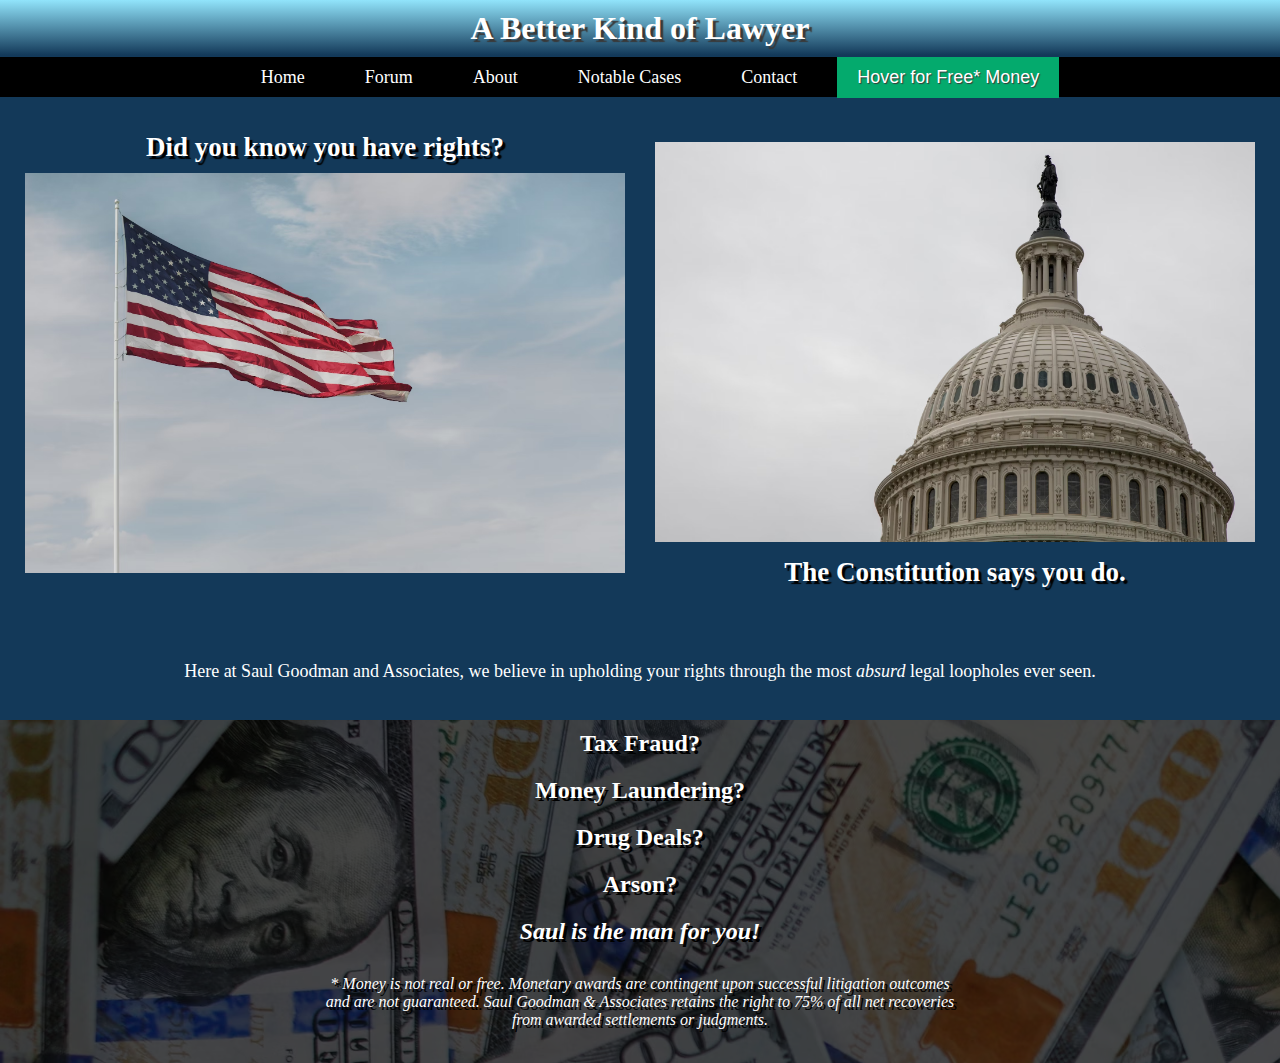
<file: index.html>
<!doctype html>
<html>

<head>
  <meta charset="utf-8">
  <title>Saul Goodman</title>
  <meta name="description" content="">
  <meta name="viewport" content="width=device-width, initial-scale=1">
  <link rel="stylesheet" href="css/lp-style.css">
  <html lang="en">
</head>
<script src="js/main.js"></script>


<body>

  <h1>A Better Kind of Lawyer</h1>

  <nav class="menu" role="navigation">
    <ul>
      <li><a href="index.html">Home</a></li>
      <li><a href="forum.html">Forum</a></li>
      <li><a href="about.html">About</a></li>
      <li><a href="notableCases.html">Notable Cases</a></li>
      <li><a href="contact.html">Contact</a></li>
    </ul>
    <button class="money-button">Hover for Free* Money</button>
  </nav>

  <div class="container">
    <div class="column left">
      <!-- Content for the left column -->
      <h2>Did you know you have rights?</h2>
      <img src="/img/American Flag.avif" alt="An American flag waving in the wind.">
    </div>
    <div class="column right">
      <!-- Content for the right column -->
      <img src="/img/Govt Building.avif" alt="The US Capital building silhouette by a cloudy grey sky.">
      <h2>The Constitution says you do.</h2>
    </div>
  </div>

  <p> Here at Saul Goodman and Associates, we believe in upholding your rights
    through the most <i>absurd</i> legal loopholes ever seen.</p>

  <div class="box">
    <p>Tax Fraud?</p>
    <p>Money Laundering?</p>
    <p>Drug Deals?</p>
    <p>Arson?</p>
    <p><i>Saul is the man for you!</i></p>
    <div class="disclaimer">
      <p><i> * Money is not real or free. Monetary awards are contingent upon successful litigation outcomes
          and are not guaranteed. Saul Goodman & Associates retains the right to 75%
          of all net recoveries from awarded settlements or judgments.</i></p>
    </div>
  </div>

</body>

</html>
</file>
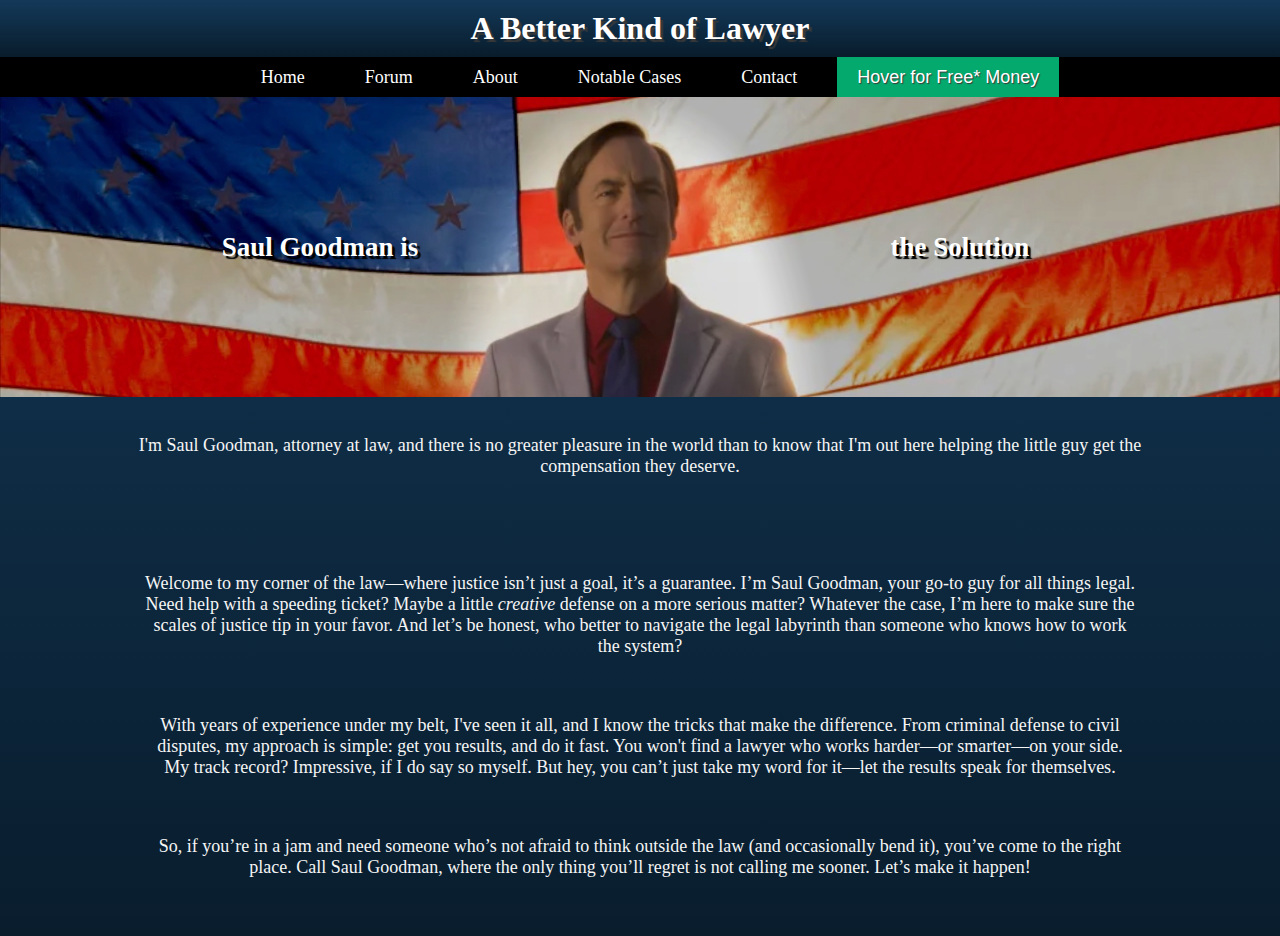
<file: about.html>
<!doctype html>
<html>

<head>
  <meta charset="utf-8">
  <title>Saul Goodman - Lawyer for You</title>
  <meta name="description" content="">
  <meta name="viewport" content="width=device-width, initial-scale=1">
  <link rel="stylesheet" href="css/about-style.css">
  <html lang="en">
</head>
<script src="js/main.js"></script>


<body>

  <h1>A Better Kind of Lawyer</h1>

  <nav class="menu" role="navigation">
    <ul>
      <li><a href="index.html">Home</a></li>
      <li><a href="forum.html">Forum</a></li>
      <li><a href="about.html">About</a></li>
      <li><a href="notableCases.html">Notable Cases</a></li>
      <li><a href="contact.html">Contact</a></li>
    </ul>
    <button class="money-button">Hover for Free* Money</button>
  </nav>

  <!-- OPTION 1 for BANNER -->
  <!-- <div class="banner">
    <img src="img/SaulFlag.webp" alt="Saul Goodman standing proudly in front of an American Flag.">
  </div> -->

  <!-- OPTION 2 for BANNER -->
  <div class="banner">
    <div class="column left">
      <!-- Content for the left column -->
      <h2>Saul Goodman is</h2>
    </div>
    <div class="column right">
      <!-- Content for the right column -->
      <h2>the Solution</h2>
    </div>
  </div>


  <p>
    I'm Saul Goodman, attorney at law, and there is no greater pleasure in the world than
    to know that I'm out here helping the little guy get the compensation they deserve.
  </p>

  <div class="container">
    <p>Welcome to my corner of the law—where justice isn’t just a goal, it’s a guarantee. I’m Saul Goodman, 
      your go-to guy for all things legal. Need help with a speeding ticket? Maybe a little <i>creative</i> defense 
      on a more serious matter? Whatever the case, I’m here to make sure the scales of justice tip in your favor. 
      And let’s be honest, who better to navigate the legal labyrinth than someone who knows how to work the system?</p>

      <p>With years of experience under my belt, I've seen it all, and I know the tricks that make the difference. 
        From criminal defense to civil disputes, my approach is simple: get you results, and do it fast. You won't 
        find a lawyer who works harder—or smarter—on your side. My track record? Impressive, if I do say so myself. 
        But hey, you can’t just take my word for it—let the results speak for themselves.</p>
      
      <p>So, if you’re in a jam and need someone who’s not afraid to think outside the law (and occasionally bend it), 
      you’ve come to the right place. Call Saul Goodman, where the only thing you’ll regret is not calling me sooner. 
      Let’s make it happen!
    </p>
  </div>


</body>

</html>
</file>
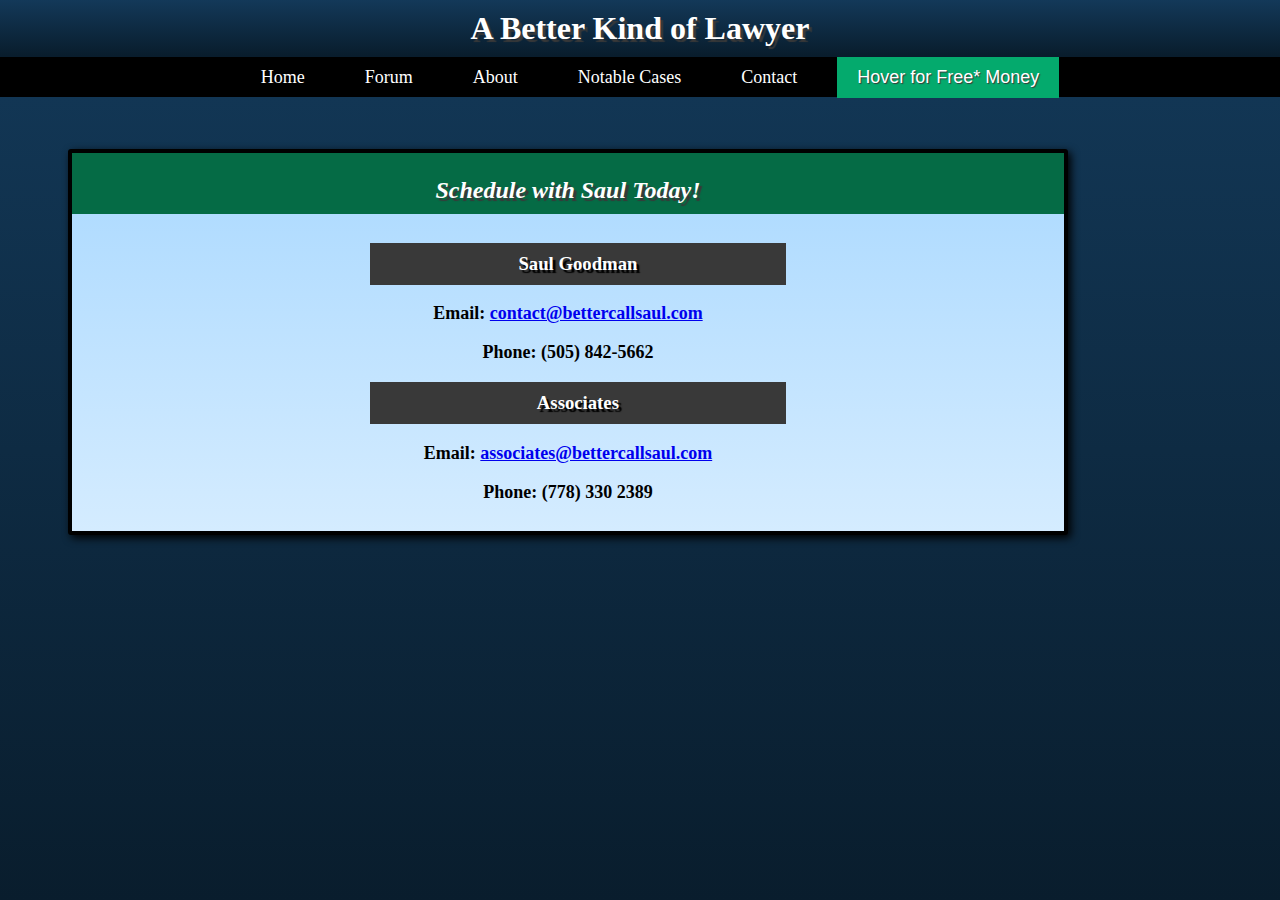
<file: contact.html>
<!doctype html>
<html>

<head>
  <meta charset="utf-8">
  <title>Contact - Saul Goodman</title>
  <meta name="description" content="Contact Saul Goodman">
  <meta name="viewport" content="width=device-width, initial-scale=1">
  <link rel="stylesheet" href="css/contact-style.css">
  <html lang="en">
</head>
<script src="js/main.js"></script>


<body>
  <h1>A Better Kind of Lawyer</h1>

  <nav class="menu" role="navigation">
    <ul>
      <li><a href="index.html">Home</a></li>
      <li><a href="forum.html">Forum</a></li>
      <li><a href="about.html">About</a></li>
      <li><a href="notableCases.html">Notable Cases</a></li>
      <li><a href="contact.html">Contact</a></li>
    </ul>
    <button class="money-button">Hover for Free* Money</button>

  </nav>

  <div class="shell">
    <div class="container">
      <h2><i>Schedule with Saul Today!</i></h2>
      <div class="contact-box">
        <h3>Saul Goodman</h3>
        <p>Email: <a href="mailto:contact@bettercallsaul">contact@bettercallsaul.com</a></p>
        <!-- I can't believe this is a REAL WORKING NUMBER -->
        <p>Phone: (505) 842-5662</p>  

        <h3>Associates</h3>
        <p>Email: <a href="mailto:associates@bettercallsaul">associates@bettercallsaul.com</a></p>
        <!-- ACTUALLY CALL THIS NUMBER- It's hilarious -->
        <p>Phone: (778) 330 2389</p>
      </div>
    </div>
  </div>

</body>

</html>
</file>
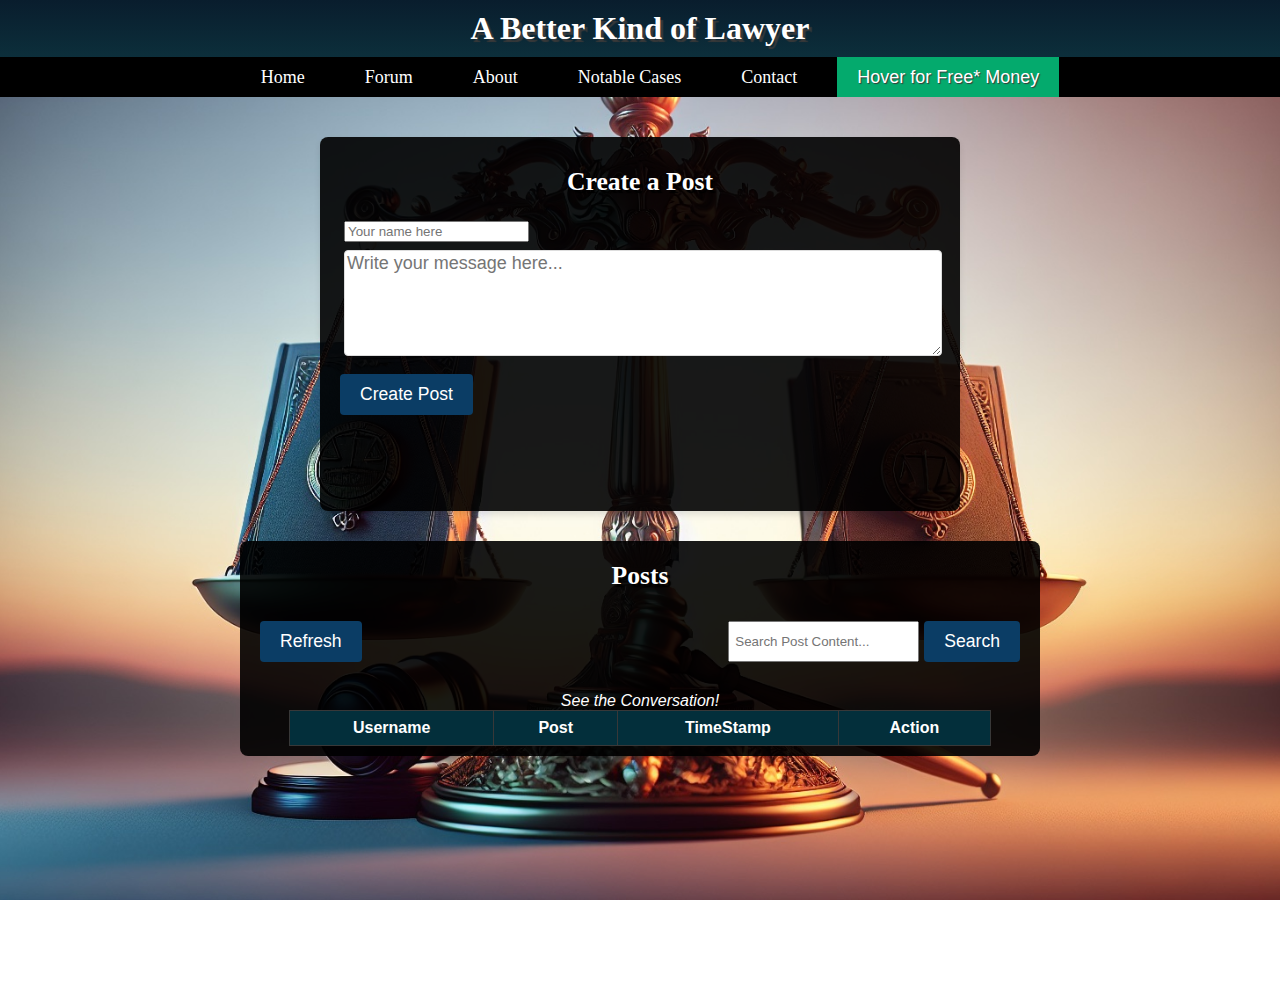
<file: forum.html>
<!doctype html>
<html>

<head>
  <meta charset="utf-8">
  <title>Saul Goodman - Lawyer for You</title>
  <meta name="description" content="">
  <meta name="viewport" content="width=device-width, initial-scale=1">
  <link rel="stylesheet" href="css/forum-style.css">
  <html lang="en">
</head>
<script src="js/forum.js"></script>

<body>

  <h1>A Better Kind of Lawyer</h1>

  <nav class="menu" role="navigation">
    <ul>
      <li><a href="index.html">Home</a></li>
      <li><a href="forum.html">Forum</a></li>
      <li><a href="about.html">About</a></li>
      <li><a href="notableCases.html">Notable Cases</a></li>
      <li><a href="contact.html">Contact</a></li>
    </ul>
    <button class="money-button">Hover for Free* Money</button>
  </nav>

  <div class="background">

    <div class="container">
      <!-- Post creation section -->
      <div class="post-section">
        <h2>Create a Post</h2>
        <form id="forum">
          <div class="post-spacer">
            <input type="text" id="username" placeholder="Your name here" required>
          </div>
          <div class="post-spacer">
            <textarea id="post-text" placeholder="Write your message here..." required></textarea>
          </div>
          <button id="post-button" onclick="addItem()">Create Post</button>
          <p>
            <completion id="checkItemAdded"></completion>
          </p>
        </form>
      </div>

      <!-- List of other posts -->
      <div class="comments-section">
        <h2>Posts
        </h2>
        <div class="ui">
          <button id="load-posts-button" onclick="loadData()">Refresh</button>
          <div class="search-bar">
            <input type="search" id="searchtext" placeholder="Search Post Content..." onkeydown="searchData()">
            <button id="search" onclick="searchData()">Search</button>
          </div>
        </div>        
        <div id="comments-list">
          <table class="table">
            <caption><i>See the Conversation!</i></caption>
            <thead>
                <tr>
                    <th scope="col">Username</th>
                    <th scope="col">Post</th>
                    <th scope="col">TimeStamp</th>
                    <th scope="col">Action</th>
                </tr>
            </thead>
            <tbody id="itemsInTable">
                <!-- Items will be inserted here -->
            </tbody>
        </table>
        </div>
      </div>

    </div>
  </div>

</body>

</html>
</file>
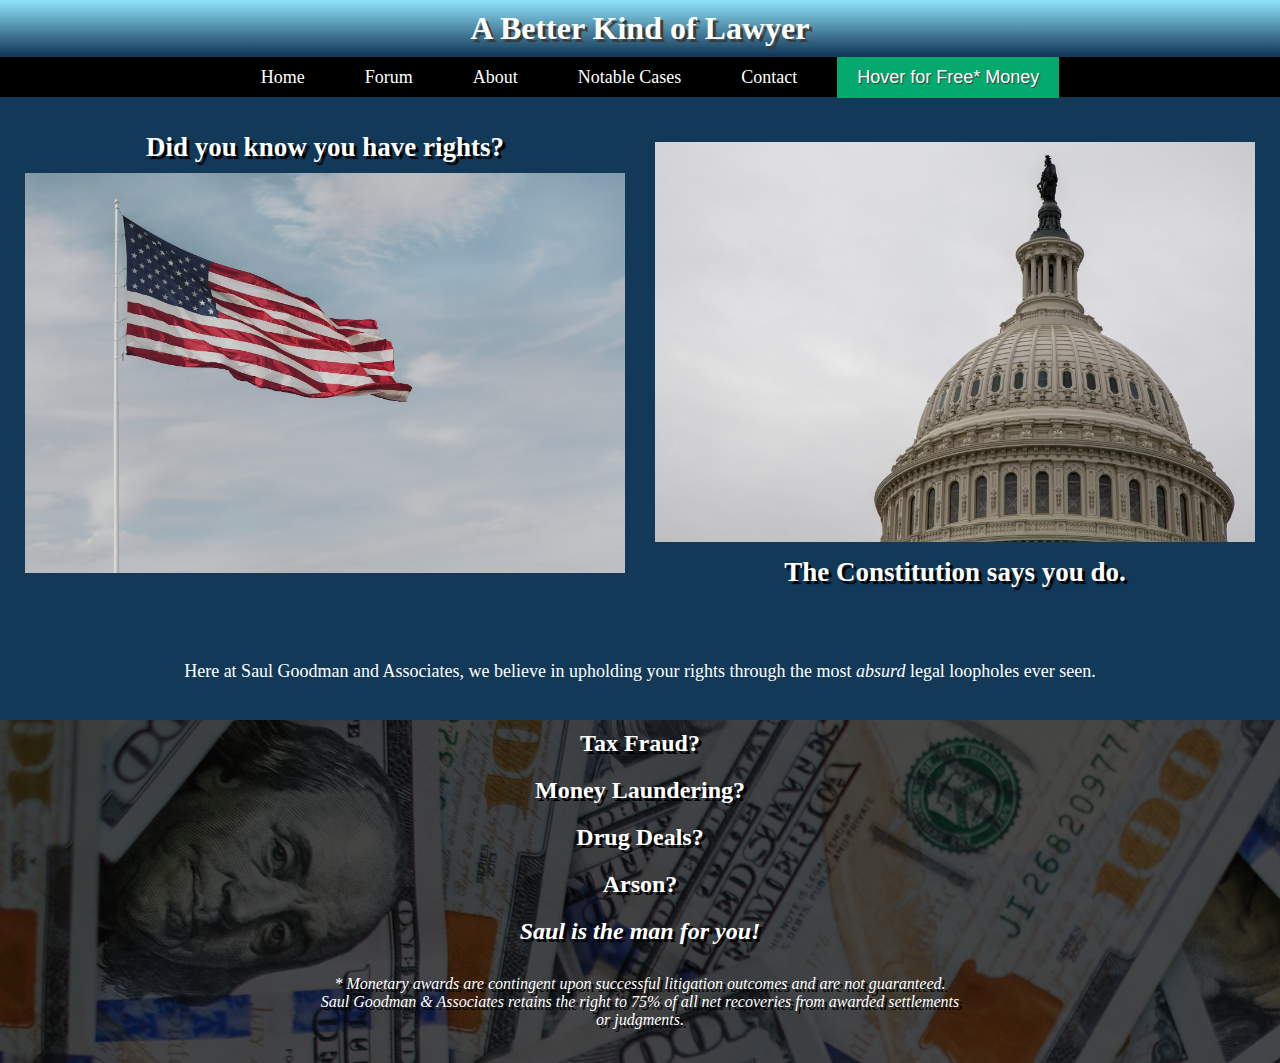
<file: landingPage.html>
<!doctype html>
<html>

<head>
  <meta charset="utf-8">
  <title>Saul Goodman - Lawyer for You</title>
  <meta name="description" content="">
  <meta name="viewport" content="width=device-width, initial-scale=1">
  <link rel="stylesheet" href="css/lp-style.css">
</head>
<script src="js/main.js"></script>


<body>

  <h1>A Better Kind of Lawyer</h1>

  <nav class="menu" role="navigation">
    <ul>
      <li><a href="landingPage.html">Home</a></li>
      <li><a href="forum.html">Forum</a></li>
      <li><a href="about.html">About</a></li>
      <li><a href="notableCases.html">Notable Cases</a></li>
      <li><a href="contact.html">Contact</a></li>
    </ul>
    <button class="money-button">Hover for Free* Money</button>

  </nav>

  <div class="container">
    <div class="column left">
      <!-- Content for the left column -->
      <h2>Did you know you have rights?</h2>
      <img src="/img/American Flag.avif" alt="An American flag waving in the wind.">
    </div>
    <div class="column right">
      <!-- Content for the right column -->
      <img src="/img/Govt Building.avif" alt="The US Capital building silhouette by a cloudy grey sky.">
      <h2>The Constitution says you do.</h2>
    </div>
  </div>

  <p> Here at Saul Goodman and Associates, we believe in upholding your rights
    through the most <i>absurd</i> legal loopholes ever seen.</p>

  <div class="box">
    <p>Tax Fraud?</p>
    <p>Money Laundering?</p>
    <p>Drug Deals?</p>
    <p>Arson?</p>
    <p><i>Saul is the man for you!</i></p>
    <div class="disclaimer">
      <p><i> * Monetary awards are contingent upon successful litigation outcomes
          and are not guaranteed. Saul Goodman & Associates retains the right to 75%
          of all net recoveries from awarded settlements or judgments.</i></p>
    </div>
  </div>

</body>

</html>
</file>
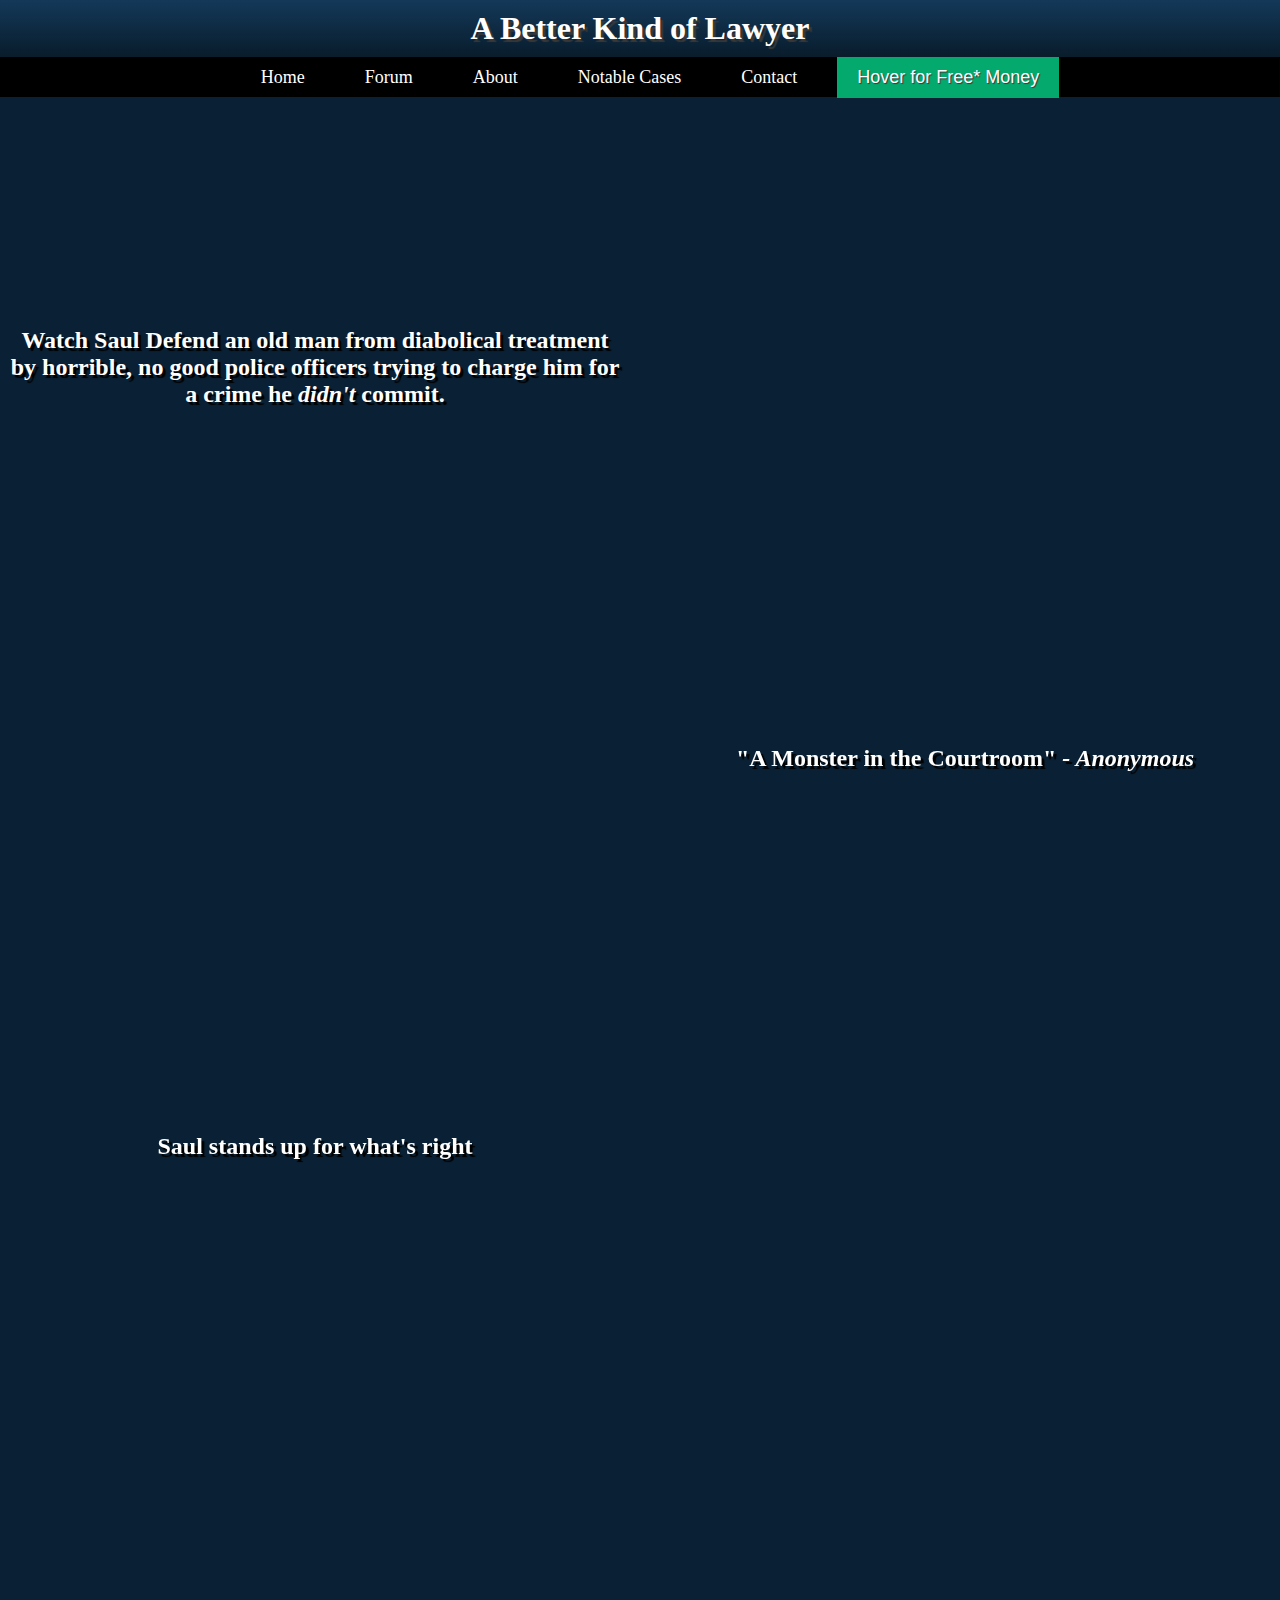
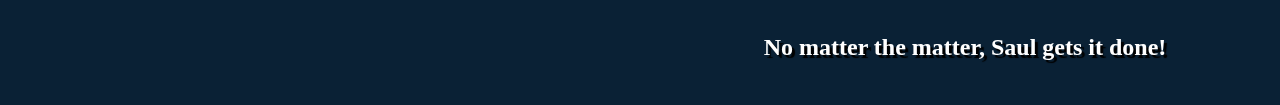
<file: notableCases.html>
<!doctype html>
<html>

<head>
  <meta charset="utf-8">
  <title>Saul Goodman - Notable Cases</title>
  <meta name="description" content="">
  <meta name="viewport" content="width=device-width, initial-scale=1">
  <link rel="stylesheet" href="css/nc2.css">
  <html lang="en">
</head>
<script src="js/main.js"></script>

<body>
  <h1>A Better Kind of Lawyer </h1>
  <nav class="menu" role="navigation">
    <ul>
      <li><a href="index.html">Home</a></li>
      <li><a href="forum.html">Forum</a></li>
      <li><a href="about.html">About</a></li>
      <li><a href="notableCases.html">Notable Cases</a></li>
      <li><a href="contact.html">Contact</a></li>
    </ul>
    <button class="money-button">Hover for Free* Money</button>
  </nav>

  <div class="container">
    <div class="column left">
      <!-- Content for the left column -->
      <!-- Below div used for even spacing of columns -->
      <div class="excerpt-l"></div>
      <div class="excerpt-l">
        <h2>Watch Saul Defend an old man from diabolical treatment by horrible, no good police officers trying to charge
          him for a crime he <i>didn't</i> commit.</h2>
      </div>
      <div class="excerpt-l">
        <iframe width="560" height="315" src="https://www.youtube.com/embed/DvkYRhu-TP0" frameborder="0"
          allow="accelerometer; autoplay; encrypted-media; gyroscope; picture-in-picture" allowfullscreen></iframe>
        <!-- <img src="/img/American Flag.avif" alt="An American flag waving in the wind."> -->
      </div>
      <div class="excerpt-l">
        <h2>Saul stands up for what's right</h2>
      </div>
      <div class="excerpt-l">
        <!-- <img src="/img/SaulAtDesk.jpg" alt="An American flag waving in the wind."> -->
        <iframe width="560" height="315" src="https://www.youtube.com/embed/iId5WDsYxZ4?si=_yyTF5Y0oh54YnPD" title="YouTube video player" frameborder="0" allow="accelerometer; autoplay; clipboard-write; encrypted-media; gyroscope; picture-in-picture; web-share" referrerpolicy="strict-origin-when-cross-origin" allowfullscreen></iframe>
      </div>
    </div>
    <div class="column right">
      <!-- Content for the right column -->
      <div class="excerpt-r">
        <iframe title="Saul and Mike return the stolen notebook - a scene from the American crime drama Breaking Bad." width="560" height="315" src="https://www.youtube.com/embed/fU6gHCNZgTw" frameborder="0"
          allow="accelerometer; autoplay; encrypted-media; gyroscope; picture-in-picture" allowfullscreen></iframe>
        <!-- <img src="/img/Govt Building.avif" alt="The US Capital building silhouette by a cloudy grey sky."> -->
      </div>
      <div class="excerpt-r">
        <h2>"A Monster in the Courtroom" <i>- Anonymous</i></h2>
      </div>
      <div class="excerpt-r">
        <!-- <img src="/img/We The People Eyeglass.avif" alt="An eyeglass focusing on an excerpt from a passport that reads 'We the people'."> -->
        <iframe width="560" height="315" src="https://www.youtube.com/embed/VQsD-XgEixg" frameborder="0"
          allow="accelerometer; autoplay; encrypted-media; gyroscope; picture-in-picture" allowfullscreen> </iframe>
      </div>
      <div class="excerpt-r">
        <h2>No matter the matter, Saul gets it done!</h2>
      </div>
    </div>
  </div>
</body>

</html>
</file>
<file: css/lp-style.css>
/* Background Page Content */
html, body {
  height: 100%;
  margin: 0;
}

/* ======================================================= */
/* Content ABOVE nav bar */

h1, h2{
  text-shadow: #393939 3px 3px 1px;
  color: white;
  padding: 10px;
  margin-top: 0;
  margin-bottom: 0;
  background-size: cover;
  background-image: linear-gradient(to bottom, #91E4FB, #133959 55px);
  text-align: center;
}

h2 {
  background: none;
  text-shadow: #000000 3px 3px 1px;
}

/* ======================================================= */
/* Styling the navigation bar */
.menu {
  background-color: black;
  display: flex;
  justify-content: center;
  align-items: center;
  align-content: center;
  height: 40px; /* Adjust the height as needed */
  position: sticky;
}

.menu ul {
  list-style: none;
  display: flex;
  padding: 0;
  margin: 10px;
}

.menu li {
  margin: 0 15px; /* Space out the list items */
}

.menu a {
  color: white;
  text-decoration: none;
  font-size: 18px; /* Adjust the font size as needed */
  padding: 10px 15px;
  display: block;
  text-align: center;
  transition: background-color 0.5s ease-in
}

/* Hover effect */
.menu a:hover {
  /* background-color: rgb(23, 49, 58); */
  background-color: #006f46;
  transition: background-color 0.3s ease-in-out
}

/* ======================================================= */
/* Body Text (below nav bar) */
body {
  background-color: #133959;
  background-repeat: no-repeat;
  /* Adjust height of each gradient */
  background-size: 100% 200px, 100% calc(100% - 200px); 
  background-position: top, bottom;
}

p {
  color:white;
  padding: 20px;
  font-size:large;
  text-align: center;
}

/* Container styling */
.container {
  display: flex;
  gap: 20px; /* Space between columns */
  padding: 20px;
}

/* Column styling */
.column {
  flex: 1; /* Each column takes up equal width */
  padding: 5px;
  font-size: large;
}

/* Optional styling for left and right columns */
.left {
  width: 50%;
  /* background-color: rgb(0, 25, 34);  */
}

.left img {
  width: 100%;
}

.right {
  width: 50%;
  /* background-color: #e2e2e2; */
}

.right img {
  padding-top: 20px;
  width: 100%;
}

/* Not Needed -- Kept as a reference */
/* .constitution-disclaimer p{ */
  /* margin-top: -20px; */
  /* font-size: smaller; */
/* } */

/* Tagline at the Bottom (list of felonies + Saul's Message) */
.box {
  padding-bottom: 0.25in;
  background-image: url("../img/moneyyy.avif");
  background-color: rgba(0, 0, 0, 0.7); /* Semi-transparent black */
  background-blend-mode: multiply;
}

.box p{
  padding-top: 10%;
  text-shadow: #000000 3px 3px 0px;
  color: white;
  padding: 10px;
  margin-top: 0;
  margin-bottom: 0;
  background-size: cover;
  text-align: center;
  font-size: x-large;
  font-weight:bold;
}

.disclaimer p {
  padding-top: 20px;
  font-size: medium;
  font-weight: normal;
  text-align: center;
  padding-left: 25%;
  width: 50%;
}

/* MONEY BUTTON */
.money-button {
  position: relative;
  padding: 10px 20px;
  font-size: 18px;
  color: white;
  background-color: #04AA6D;
  border: none;
  cursor: pointer;
  overflow: hidden; /* Keeps the button content in place */
  text-shadow: #393939 1px 1px 1px;
}

.dollar {
  position: fixed; /* Fix the dollar signs to the viewport */
  font-size: 30px;
  color: green;
  opacity: 1;
  transform: translateY(0) rotate(0deg);
  animation: flutter 2s ease-out forwards;
  pointer-events: none; /* Prevents the dollar signs from interfering with the page */
  z-index: 1000; /* Ensures the dollar bills are on top of other elements */
}

/* Animation for fluttering effect */
@keyframes flutter {
  0% {
    opacity: 1;
    transform: translateY(0) rotate(0deg);
  }
  /* 50% {
    opacity: 0.8;
    transform: translate(0px, 50px) rotate(15deg);
  } */
  100% {
    opacity: 0;
    transform: translate(0px, 100px) rotate(-30deg);
  }
}
</file>
<file: css/about-style.css>
/* Background Page Content */
html,
body {
  /* height: 100%; */
  margin: 0;
}

/* ======================================================= */
/* Content ABOVE nav bar */

h1,
h2 {
  text-shadow: #393939 3px 3px 1px;
  color: white;
  padding: 10px;
  margin-top: 0;
  margin-bottom: 0;
  background-size: cover;
  background-image: linear-gradient(to bottom, #133959, rgb(9, 29, 45) 55px);
  text-align: center;
}

h2 {
  background: none;
  text-shadow: #000000 3px 3px 1px;
}

/* ======================================================= */
/* Styling the navigation bar */
.menu {
  background-color: black;
  display: flex;
  justify-content: center;
  align-items: center;
  align-content: center;
  height: 40px;
  /* Adjust the height as needed */
  position: sticky;
}

.menu ul {
  list-style: none;
  display: flex;
  padding: 0;
  margin: 10px;
}

.menu li {
  margin: 0 15px;
  /* Space out the list items */
}

.menu a {
  color: white;
  text-decoration: none;
  font-size: 18px;
  /* Adjust the font size as needed */
  padding: 10px 15px;
  display: block;
  text-align: center;
  transition: background-color 0.5s ease-in
}

/* Hover effect */
.menu a:hover {
  /* background-color: rgb(23, 49, 58); */
  background-color: #006f46;
  transition: background-color 0.3s ease-in-out
}

/* ======================================================= */
/* Body Text (below nav bar) */
body {
  background-size: cover;
  background-image: linear-gradient(to bottom, #133959, rgb(9, 29, 45));
  background-repeat: no-repeat;
  /* Adjust height of each gradient */
  /* background-size: 100% 200px, 100% calc(100% - 200px); */
  background-position: top, bottom;
}

p {
  color: whitesmoke;
  padding: 20px;
  padding-left: 10%;
  font-size: large;
  text-align: center;
  width: 80%;
}

/* ======================================================= */
/* Top Banner styling */
.banner {
  background-repeat: no-repeat;
  background-image: url('/img/SaulFlagCorrected.jpg'); 
  background-size: cover; /* Ensure the image covers the entire banner */
  background-position: center -60px; /* Center the image and shift it down */
  height: 300px; /* Adjust height as needed */
  position: relative; /* Necessary for absolute positioning of text and overlay */
  display: flex;
  justify-content: center; /* Center the text columns horizontally */
  align-items: center; /* Center the text columns vertically */
  color: white; /* Set text color to white to contrast with the background */
}

/* Overlay styling */
.banner::before {
  content: ''; 
  position: absolute;
  top: 0;
  left: 0;
  right: 0;
  bottom: 0;
  background-color: rgba(0, 0, 0, 0.1); /* Black overlay */
  z-index: 1;
}

/* Text styling inside the container */
.banner > * {
  position: relative;
  z-index: 2; /* Ensures text appears above the overlay */
}

/* Column styling */
.column {
  flex: 1;
  padding: 5px;
  font-size: large;
}

/* Optional styling for left and right columns */
.left {
  width: 50%;
  /* background-color: rgb(0, 25, 34);  */
}

.left img {
  width: 100%;
}

.right {
  width: 50%;
  /* background-color: #e2e2e2; */
}

.right img {
  padding-top: 20px;
  width: 100%;
}

/* Not Needed -- Kept as a reference */
/* .constitution-disclaimer p{ */
/* margin-top: -20px; */
/* font-size: smaller; */
/* } */

/* ======================================================= */
/* Container styling for lower about section*/
.container {
  display: block;
  gap: 20px; /* Space between columns */
  padding: 20px;
}

/* ======================================================= */
/* Footer Section */
.box {
  padding: 10em;
  background-repeat: no-repeat;
  background-image: url("../img/moneyyy.avif");
  background-color: rgba(0, 0, 0, 0.7);
  background-blend-mode: multiply;
}

.box p {
  padding-top: 10%;
  text-shadow: #000000 3px 3px 0px;
  color: white;
  padding: 10px;
  margin-top: 0;
  margin-bottom: 0;
  background-size: cover;
  text-align: center;
  font-size: x-large;
  font-weight: bold;
}

.disclaimer p {
  padding-top: 20px;
  font-size: medium;
  font-weight: normal;
  text-align: center;
  padding-left: 25%;
  width: 50%;
}

/* MONEY BUTTON */
.money-button {
  position: relative;
  padding: 10px 20px;
  font-size: 18px;
  color: white;
  background-color: #04AA6D;
  border: none;
  cursor: pointer;
  overflow: hidden;
  /* Keeps the button content in place */
  text-shadow: #393939 1px 1px 1px;
}

.dollar {
  position: fixed;
  /* Fix the dollar signs to the viewport */
  font-size: 30px;
  color: green;
  opacity: 1;
  transform: translateY(0) rotate(0deg);
  animation: flutter 2s ease-out forwards;
  pointer-events: none;
  /* Prevents the dollar signs from interfering with the page */
  z-index: 1000;
  /* Ensures the dollar bills are on top of other elements */
}

/* Animation for fluttering effect */
@keyframes flutter {
  0% {
    opacity: 1;
    transform: translateY(0) rotate(0deg);
  }

  /* 50% {
    opacity: 0.8;
    transform: translate(0px, 50px) rotate(15deg);
  } */
  100% {
    opacity: 0;
    transform: translate(0px, 100px) rotate(-30deg);
  }
}
</file>
<file: css/contact-style.css>
/* Background Page Content */
html,
body {
  height: 100%;
  margin: 0;
}

/* ======================================================= */
/* Content ABOVE nav bar */

h1 {
  text-shadow: #393939 3px 3px 1px;
  color: white;
  padding: 10px;
  margin-top: 0;
  margin-bottom: 0;
  background-size: cover;
  background-image: linear-gradient(to bottom, #133959, rgb(9, 29, 45) 55px);
  text-align: center;
}

h2 {
  color: white;
  background-color: #056b45;
  text-shadow: #393939 3px 3px 1px;
  padding: 10px;
  margin-top: 0;
  margin-bottom: 0;
  background-size: cover;
  text-align: center;
}

h3 {
  margin-left: 30%;
  align-items: center;
  align-content: center;
  align-self: center;
  text-align: center;
  width: 40%;
  background-color:#393939;
  padding: 1%;
  color: white;
  text-align: center;
  text-shadow: #000000 3px 3px 1px;
}

/* ======================================================= */
/* Styling the navigation bar */
.menu {
  background-color: black;
  display: flex;
  justify-content: center;
  align-items: center;
  align-content: center;
  height: 40px;
  /* Adjust the height as needed */
  position: sticky;
}

.menu ul {
  list-style: none;
  display: flex;
  padding: 0;
  margin: 10px;
}

.menu li {
  margin: 0 15px;
  /* Space out the list items */
}

.menu a {
  color: white;
  text-decoration: none;
  font-size: 18px;
  /* Adjust the font size as needed */
  padding: 10px 15px;
  display: block;
  text-align: center;
  transition: background-color 0.5s ease-in
}

/* Hover effect */
.menu a:hover {
  /* background-color: rgb(23, 49, 58); */
  background-color: #006f46;
  transition: background-color 0.3s ease-in-out
}

/* ======================================================= */
/* Body Text (below nav bar) */
body {
  background-size: cover;
  background-image: linear-gradient(to bottom, #133959, rgb(9, 29, 45));
  background-repeat: no-repeat;
  /* Adjust height of each gradient */
  /* background-size: 100% 200px, 100% calc(100% - 200px); */
  background-position: top, bottom;
}

p {
  text-shadow: none;
  color: rgb(0, 0, 0);
  font-size: large;
  text-align: center;
}

/* ======================================================= */

/* Not Needed -- Kept as a reference */
/* .constitution-disclaimer p{ */
/* margin-top: -20px; */
/* font-size: smaller; */
/* } */

/* ======================================================= */
.shell {
  display: inline-flexbox;
  margin: 20px;

  align-items: center;
  align-self: center;
  align-content: center;

  /* width: 70%; */
}

.container {
  background-color: #ffffff;
  display: flexbox;
  width: 80%;

  margin-top: 2em;
  margin-left: 3em;
  margin-right: 3em;

  border-radius: 3px;
  border-style: solid;
  border-width: 4px;
  border-color: #000000;

  box-shadow: #000000 3px 3px 8px;
}

.container h2{
  padding-top: 1em;
}

.contact-box{
  /* background-color: #9cc9ee; */
  font-size: medium;
  font-weight: bold;
  text-shadow: 1px 1px black;
  text-align: center;
  /* margin: 30px auto; */
  padding-top: 10px;
  padding-bottom: 10px;
  background-image: linear-gradient(to bottom, #b1dcff, white 700px);
}

.contact-box a{
  text-shadow: none;
}

/* ======================================================= */
/* MONEY BUTTON */
.money-button {
  position: relative;
  padding: 10px 20px;
  font-size: 18px;
  color: white;
  background-color: #04AA6D;
  border: none;
  cursor: pointer;
  overflow: hidden;
  /* Keeps the button content in place */
  text-shadow: #393939 1px 1px 1px;
}

.dollar {
  position: fixed;
  /* Fix the dollar signs to the viewport */
  font-size: 30px;
  color: green;
  opacity: 1;
  transform: translateY(0) rotate(0deg);
  animation: flutter 2s ease-out forwards;
  pointer-events: none;
  /* Prevents the dollar signs from interfering with the page */
  z-index: 1000;
  /* Ensures the dollar bills are on top of other elements */
}

/* Animation for fluttering effect */
@keyframes flutter {
  0% {
    opacity: 1;
    transform: translateY(0) rotate(0deg);
  }

  /* 50% {
    opacity: 0.8;
    transform: translate(0px, 50px) rotate(15deg);
  } */
  100% {
    opacity: 0;
    transform: translate(0px, 100px) rotate(-30deg);
  }
}
</file>
<file: css/forum-style.css>
/* Background Page Content */
html,
body {
  height: 100%;
  margin: 0;
  overflow: auto;
}

/* ======================================================= */
/* Content ABOVE nav bar */
h1,
h2 {
  text-shadow: #393939 3px 3px 1px;
  color: white;
  padding: 10px;
  margin-top: 0;
  margin-bottom: 0;
  background-size: cover;
  background-image: linear-gradient(to bottom, #091d2d, #135559 180px);
  text-align: center;
}

h2 {
  background: none;
  text-shadow: #000000 3px 3px 1px;
}

/* ======================================================= */
/* Styling the navigation bar */
.menu {
  background-color: black;
  display: flex;
  justify-content: center;
  align-items: center;
  align-content: center;
  height: 40px;
  /* Adjust the height as needed */
  position: sticky;
}

.menu ul {
  list-style: none;
  display: flex;
  padding: 0;
  margin: 10px;
}

.menu li {
  margin: 0 15px;
  /* Space out the list items */
}

.menu a {
  color: white;
  text-decoration: none;
  font-size: 18px;
  /* Adjust the font size as needed */
  padding: 10px 15px;
  display: block;
  text-align: center;
  transition: background-color 0.5s ease-in-out
}

/* Hover effect */
.menu a:hover {
  /* background-color: rgb(23, 49, 58); */
  background-color: #006f46;
  transition: background-color 0.3s ease-in-out;
}

/* ======================================================= */
/* Body Text (below nav bar) */
body {
  background-image: linear-gradient(to bottom, #135559, #091d2d 120px);
  background-repeat: no-repeat;
  /* Adjust height of each gradient */
  background-size: 100%;
  background-position: top, bottom;
}

p {
  color: white;
  padding: 20px;
  font-size: large;
  text-align: center;
}

/* Container styling */
.container {
  width: 100%;
  max-width: 800px; /* Limit the width for better readability */
  margin: 0 auto;
  /* display: flex; */
  /* gap: 20px; */
  /* Space between columns */
  padding: 20px;
}

/* Background (behind forum) Styling */
.background {
  background-attachment: fixed;
  min-height: 100vh; 

  position: relative;
  width: 100%;
  /* height: 100vh; */
  /* Full viewport height */
  background-image: url("/img/legal-scales.jpg");
  /* Background image */
  background-position: center;
  background-size: cover;
  overflow: hidden;
  /* Avoid overlapping other elements */
}

/* Dark overlay */
.background::before {
  content: '';
  position: absolute;
  top: 0;
  left: 0;
  width: 100%;
  height: 100%;
  background-color: rgba(0, 0, 0, 0.1);
  /* Adjust the opacity for darkness */
  z-index: -2;
  /* Overlay on top of the image */
}

/* Post section */
.post-section {
  position: relative;
  width: 100%;
  max-width: 600px;
  margin: 20px auto;
  margin-bottom: 30px;
  background-color: rgba(0,0,0,0.9);
  padding: 20px 20px;
  border-radius: 8px;
  box-shadow: 0 4px 6px rgba(0, 0, 0, 0.1);
  z-index: 1;
}

.post-section h2 {
  font-size: 1.6em;
  margin-bottom: 10px;
}

.post-section textarea {
  width: 100%;
  height: 100px;
  margin-bottom: 10px;
  border: 1px solid #ddd;
  border-radius: 4px;
  font-size: large;
  resize: vertical;
  font-family: sans-serif;
  pointer-events: auto;  /* Ensure it is interactable */
}

.post-section button {
  padding: 10px 20px;
  background-color: #0b3d65;
  color: white;
  border: none;
  border-radius: 4px;
  font-size: 1.1em;
  cursor: pointer;
  z-index: 3;
}

.post-section button:hover {
  background-color: #1976D2;
}

.post-spacer {
  
  padding: 4px;
}

/* Search Bar and Refresh Button organization */
.ui {
  display: flex;
  justify-content: space-between; 
  align-items: center;
  padding: 10px; 
}

.search-bar {
  display: flex; 
  gap: 5px; 
}

#searchtext {
  padding: 5px; 
}

button {
  padding: 5px 10px; 
}

.ui button:hover {
  background-color: #1976D2;
}


/* Comments section */
.comments-section {
  background-color: rgba(0,0,0,0.9);
  padding: 10px;
  border-radius: 8px;
  /* box-shadow: 0 4px 6px rgba(0, 0, 0, 0.1); */
}

/* Center the comments title */
.comments-section h2 {
  font-size: 1.6em;
  margin-bottom: 10px;
  text-align: center; /* Center the comments title */
}

/* Individual comment */
.comment {
  background-color: #f9f9f9;
  padding: 10px;
  margin-bottom: 10px;
  border-radius: 4px;
  box-shadow: 0 2px 4px rgba(0, 0, 0, 0.1);
}

.comment .author {
  font-weight: bold;
  color: #333;
}

.comment .message {
  margin-top: 5px;
  color: #555;
}

/* Individual comment */
.comment {
  background-color: #f9f9f9;
  padding: 10px;
  margin-bottom: 10px;
  border-radius: 4px;
  box-shadow: 0 2px 4px rgba(0, 0, 0, 0.1);
}

.comment .author {
  font-weight: bold;
  color: #333;
}

.comment .message {
  margin-top: 5px;
  color: #555;
}

.comment .reply-button {
  background-color: #4CAF50;
  color: white;
  padding: 5px 10px;
  border: none;
  border-radius: 4px;
  font-size: 0.9em;
  cursor: pointer;
  margin-top: 10px;
}

.comments-section button {
  padding: 10px 20px;
  background-color: #0b3d65;
  color: white;
  border: none;
  border-radius: 4px;
  font-size: 1.1em;
  cursor: pointer;
  z-index: 3;
}

table {
  color:white;
  font-weight: 500;
  font-family: arial, sans-serif;
  border-collapse: collapse;
  width: 90%;
  margin: auto;
  margin-top: 20px;
  padding: 2px;
}

td, th {
  padding: 8px;
  text-align: left;
  border: 2px solid #dddddd;
}

.table th {
  text-align: center;
  background-color: #032f3b;
}

.table tbody tr:nth-child(odd) {
  background-color: #3c7a899f;
}

.table tbody tr:nth-child(even) {
  background-color: #3C7A89;
}

#load-data {
  background-color: #0b3641;
  font-size: 20px;
  color: white;
  border-color: white;
  margin: 10px;
  flex: 1;
  margin-left: 40%;
  margin-right: 40%;
  padding: 3px;
}
/* table {
  text-align: left;
  width: 100%;

  border-collapse: collapse;
  border: 2px solid rgb(140 140 140);
  font-family: sans-serif;
  font-size: 1rem;
  letter-spacing: 1px;

  margin: 20px auto;
  padding: 20px 0 0 20px;
  width: 70%;

  box-shadow: 5px 5px 10px rgba(0, 0, 0, 1);
} */

thead,
tfoot {
  background-color: rgba(255, 255, 255, 0.839);
}


th,
td {
  border: 1px solid rgb(56, 56, 56);
  padding: 8px 15px;
}


.comment .reply-button:hover {
  background-color: #45a049;
}

.comment .reply-section {
  margin-top: 15px;
  padding-left: 20px;
  display: none;
}

/* Reply input box */
.comment .reply-section textarea {
  width: 100%;
  padding: 10px;
  margin-bottom: 10px;
  border: 1px solid #ddd;
  border-radius: 4px;
  font-size: 1em;
  resize: vertical;
}

/* table {
  text-align: left;
  width: 100%;

  border-collapse: collapse;
  border: 2px solid rgb(140 140 140);
  font-family: sans-serif;
  font-size: 1rem;
  letter-spacing: 1px;

  margin: 20px auto;
  padding: 20px 0 0 20px;
  width: 70%;

  box-shadow: 5px 5px 10px rgba(0, 0, 0, 1);
} */

thead,
tfoot {
  background-color: rgba(255, 255, 255, 0.839);
}


th,
td {
  border: 1px solid rgb(56, 56, 56);
  padding: 8px 15px;
}


/* MONEY BUTTON */
.money-button {
  z-index: 10;
  position: relative;
  padding: 10px 20px;
  font-size: 18px;
  color: white;
  background-color: #04AA6D;
  border: none;
  cursor: pointer;
  overflow: hidden;
  /* Keeps the button content in place */
  text-shadow: #393939 1px 1px 1px;
}

.dollar {
  position: fixed;
  /* Fix the dollar signs to the viewport */
  font-size: 30px;
  color: green;
  opacity: 1;
  transform: translateY(0) rotate(0deg);
  animation: flutter 2s ease-out forwards;
  pointer-events: none;
  /* Prevents the dollar signs from interfering with the page */
  z-index: 1000;
  /* Ensures the dollar bills are on top of other elements */
}

/* Animation for fluttering effect */
@keyframes flutter {
  0% {
    opacity: 1;
    transform: translateY(0) rotate(0deg);
  }

  /* 50% {
    opacity: 0.8;
    transform: translate(0px, 50px) rotate(15deg);
  } */
  100% {
    opacity: 0;
    transform: translate(0px, 100px) rotate(-30deg);
  }
}
</file>
<file: css/nc2.css>
/* Background Page Content */
html,
body {
  height: 100%;
  margin: 0;
}

/* ======================================================= */
/* Content ABOVE nav bar */

h1,
h2 {
  text-shadow: #393939 3px 3px 1px;
  color: white;
  padding: 10px;
  margin-top: 0;
  margin-bottom: 0;
  background-size: cover;
  background-image: linear-gradient(to bottom, #133959, rgb(9, 29, 45) 55px);
  text-align: center;
}

h2 {
  background: none;
  text-shadow: #000000 3px 3px 1px;
}

/* ======================================================= */
/* Styling the navigation bar */
.menu {
  background-color: black;
  display: flex;
  justify-content: center;
  align-items: center;
  align-content: center;
  height: 40px;
  /* Adjust the height as needed */
  position: sticky;
}

.menu ul {
  list-style: none;
  display: flex;
  padding: 0;
  margin: 10px;
}

.menu li {
  margin: 0 15px;
  /* Space out the list items */
}

.menu a {
  color: white;
  text-decoration: none;
  font-size: 18px;
  /* Adjust the font size as needed */
  padding: 10px 15px;
  display: block;
  text-align: center;
  transition: background-color 0.5s ease-in
}

/* Hover effect */
.menu a:hover {
  /* background-color: rgb(23, 49, 58); */
  background-color: #006f46;
  transition: background-color 0.3s ease-in-out
}

/* ======================================================= */
/* Body Text (below nav bar) */
body {
  /* background-size: cover; */
  /* background-image: linear-gradient(to bottom, #133959, rgb(9, 29, 45)); */
  /* background-repeat: no-repeat; */
  /* Adjust height of each gradient */
  /* background-size: 100% 200px, 100% calc(100% - 200px); */
  /* background-position: top, bottom; */
  background-color: #0a2135;
}

p {
  color: whitesmoke;
  padding: 20px;
  padding-left: 10%;
  font-size: large;
  text-align: center;
  width: 80%;
}

/* ======================================================= */
/* Columns for Video / Text Display */

.container {
    display: grid;
    grid-template-columns: 1fr 1fr; /* Two equal columns */
    gap: 20px; /* Horizontal space between columns */
  }
  
  .column {
    display: grid;
    grid-auto-rows: auto; /* Automatically adjust row height based on content */
    /* Vertical spacing between items */
    row-gap: 170px; 
  }
  
  .column .excerpt-l,
  .column .excerpt-r {
    display: flex;
    align-items: center; /* Centers text or video within their container */
    justify-content: space-evenly; /* Optional: Center horizontally within the column */
  }
  
  iframe {
    display: block;
    margin: 10 auto;
  }
  
  /* Vertically align alternating content */
  .column.left .excerpt-l:nth-child(odd) {
    margin-top: 50px; /* Add top margin to match the height of the adjacent video */
  }
  
  .column.right .excerpt-r:nth-child(odd) {
    margin-top: 50px; /* Add top margin to match the height of the adjacent video */
  }
  
  /* MONEY BUTTON */
.money-button {
    position: relative;
    padding: 10px 20px;
    font-size: 18px;
    color: white;
    background-color: #04AA6D;
    border: none;
    cursor: pointer;
    overflow: hidden;
    /* Keeps the button content in place */
    text-shadow: #393939 1px 1px 1px;
  }
  
  .dollar {
    position: fixed;
    /* Fix the dollar signs to the viewport */
    font-size: 30px;
    color: green;
    opacity: 1;
    transform: translateY(0) rotate(0deg);
    animation: flutter 2s ease-out forwards;
    pointer-events: none;
    /* Prevents the dollar signs from interfering with the page */
    z-index: 1000;
    /* Ensures the dollar bills are on top of other elements */
  }
  
  /* Animation for fluttering effect */
  @keyframes flutter {
    0% {
      opacity: 1;
      transform: translateY(0) rotate(0deg);
    }
  
    /* 50% {
      opacity: 0.8;
      transform: translate(0px, 50px) rotate(15deg);
    } */
    100% {
      opacity: 0;
      transform: translate(0px, 100px) rotate(-30deg);
    }
  }
</file>
